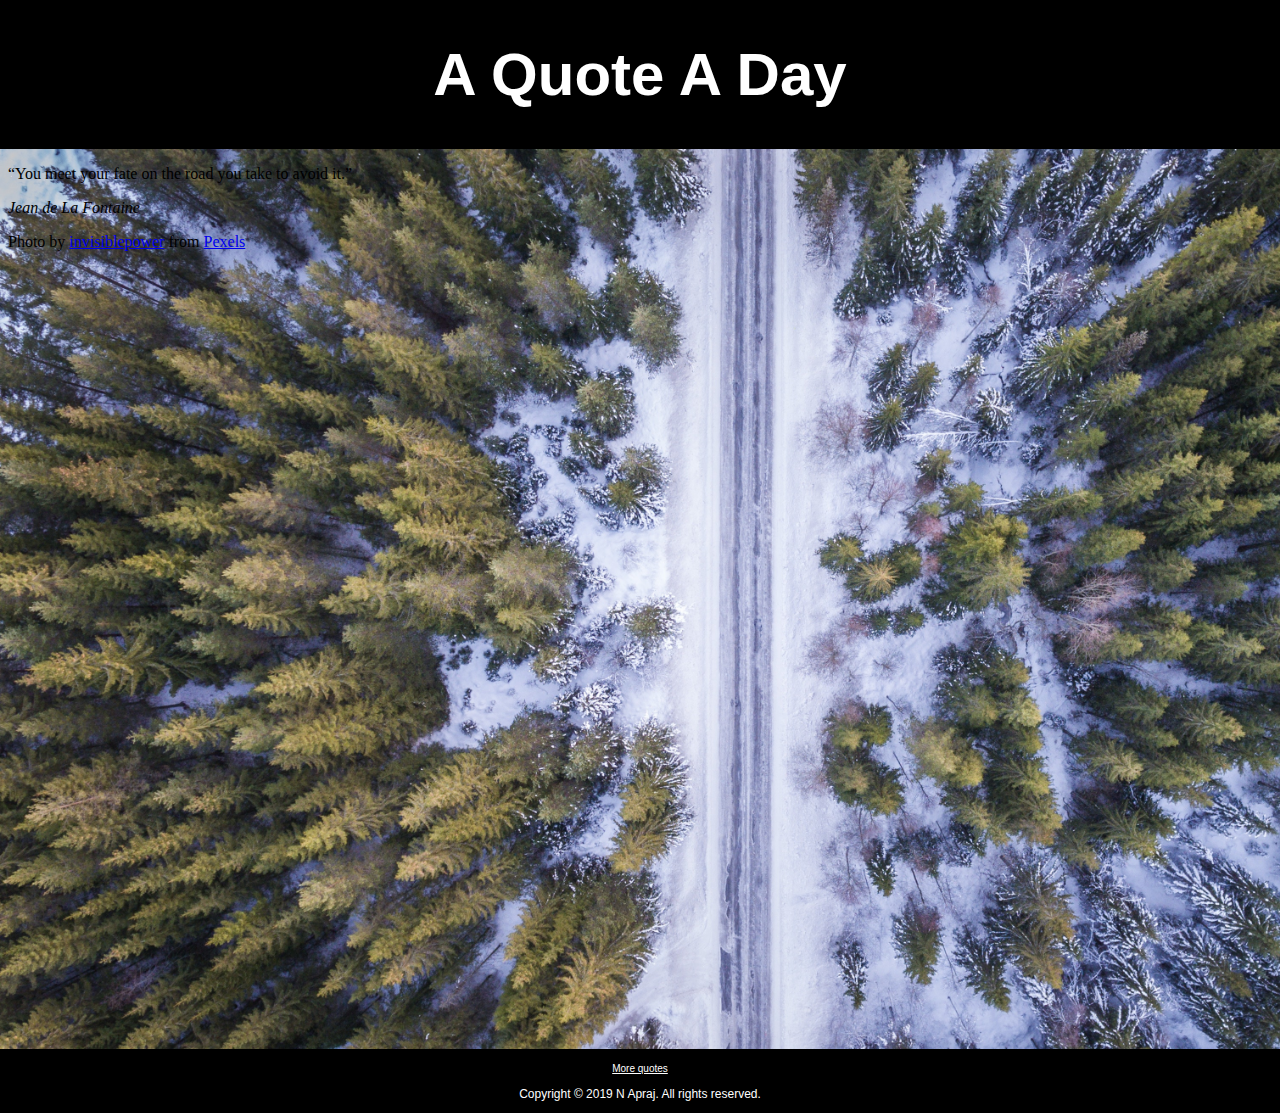
<file: index.html>
<!DOCTYPE html>
<html>
<head>
<title>A Quote A Day</title>
<link rel="stylesheet" type="text/css" href="style.css">
</head>
<body bgcolor="black">
  <h1>A Quote A Day</h1>
  <div>
    <iframe src="2019/09/28.html" allowTransparency="true" scrolling="no" frameborder="0" width="100%" height="100%">
    </iframe>
  </div>

  <div id="footer">
    <p><a href=gallery.html>More quotes</a></p>
    <p>Copyright © 2019 N Apraj. All rights reserved.</p>
  </div>
</body>
</html>
</file>
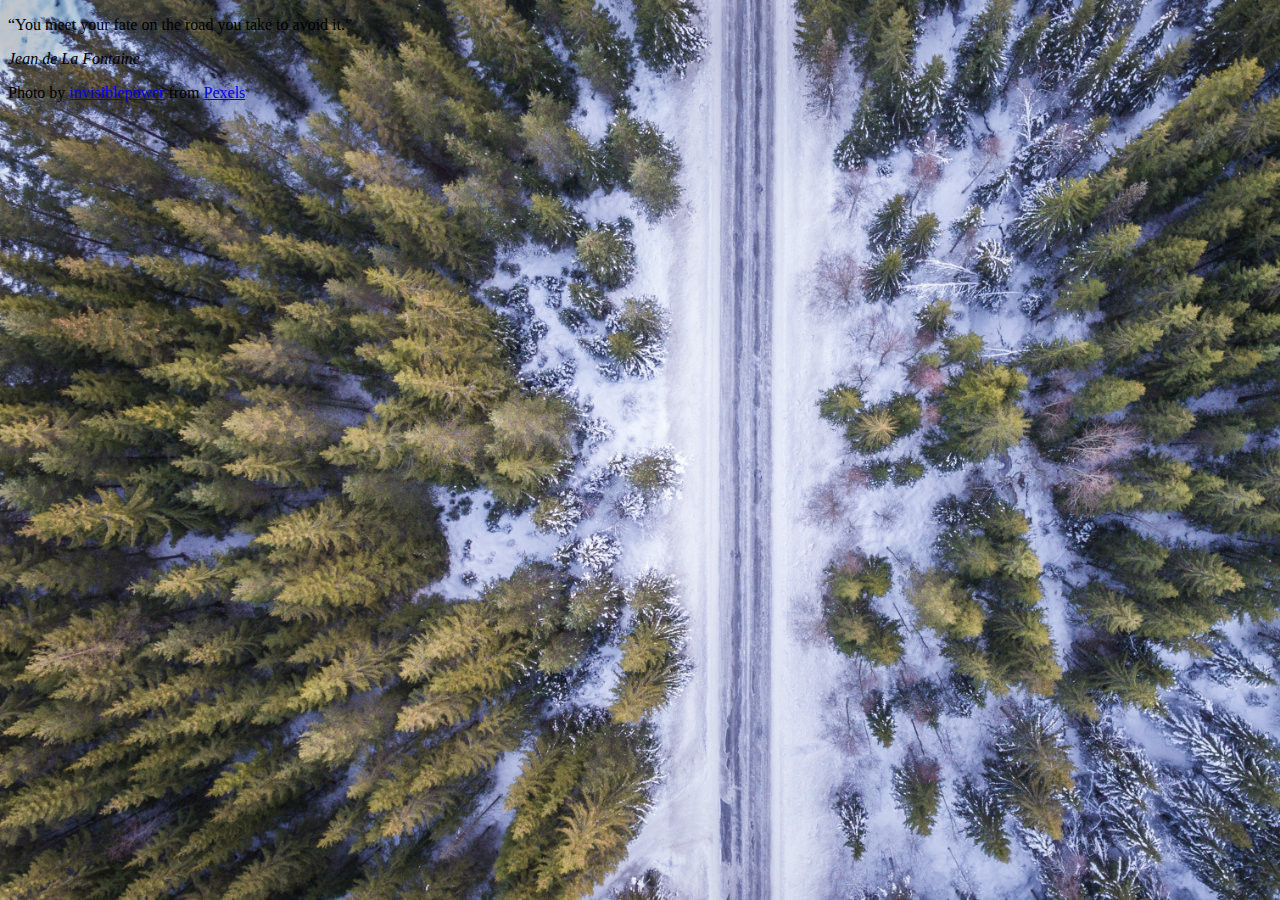
<file: 2019/09/28.html>
<!DOCTYPE html>
<html>
<style>
body {
  background-image: url('./images/road-birds-eye-view.jpg');
  background-repeat: no-repeat;
  background-attachment: fixed;
  background-size: cover;
}
</style>
<head>
<title>A Quote A Day</title>
</head>
<body>
  <p>
  <q>You meet your fate on the road you take to avoid it.</q>
</p>
<p>
  <cite>Jean de La Fontaine</cite>
</p>
 <p>Photo by <a href="https://www.pexels.com/@invisiblepower?utm_content=attributionCopyText&utm_medium=referral&utm_source=pexels">invisiblepower</a> from <a href="https://www.pexels.com">Pexels</p>
</body>
</html>
</file>
<file: style.css>
<link href="https://fonts.googleapis.com/css?family=Assistant:100&display=swap" rel="stylesheet">
.css-selector {
font-family: 'Assistant', serif;
}

body {
  margin: 0;
  background-repeat: no-repeat;
  background-position: center center;
  background-attachment: fixed;
  background-size: cover;
  height: auto;
}
h1 {
  text-align: center;
  color: white;
  font-family: 'Assistant', arial, sans-serif;
  font-style: normal;
  font-size: 60px;
}
p {
  text-align: center;
  color: white;
  font-family: 'Assistant', arial, sans-serif;
  font-style: normal;
  font-size: 12px;
}
q {
  text-align: center;
  color: white;
  font-family: 'Assistant', arial, sans-serif;
  font-style: normal;
  font-size: 60px;
}
cite {
  text-align: center;
  color: white;
  font-family: 'Assistant', arial, sans-serif;
  font-style: normal;
  font-size: 30px;
}
.footer {
  position: fixed;
  left: 0;
  bottom: 0;
  width: 100%;
  opacity: 1;
  background-color: rgba(0,0,0,0.6);
  color: white;
  text-align: center;
}
iframe {
    display: block;       /* iframes are inline by default */
    background: #000;
    border: none;         /* Reset default border */
    height: 100vh;        /* Viewport-relative units */
    width: 100vw;
}
* {
  text-align: center;
  color: white;
  font-family: 'Assistant', arial, sans-serif;
  font-style: normal;
  font-size: 10px;
}
</file>
